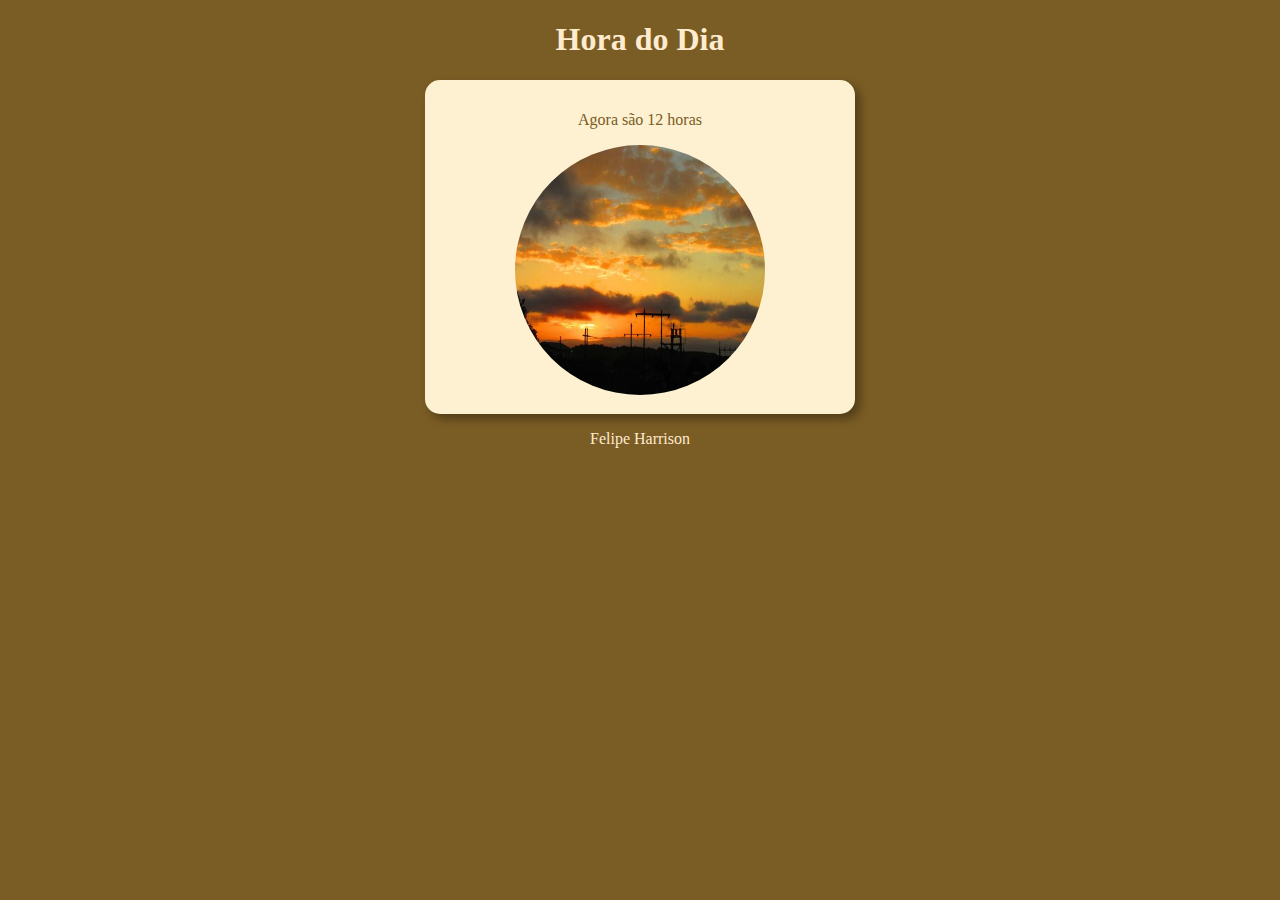
<file: Ex001/ex001.html>
<!DOCTYPE html>
<html lang="pt-br">
<head>
    <meta charset="UTF-8">
    <meta http-equiv="X-UA-Compatible" content="IE=edge">
    <meta name="viewport" content="width=device-width, initial-scale=1.0">
    <link rel="stylesheet" href="estilo.css">
 
    <title>Exercicio 001</title>
</head>
<body onload="carrega_website()">
    <header>
        <h1>Hora do Dia </h1>
    </header>
    <section>
        <div id = 'texto'>
            Horário do Dia
        </div>
        <div id = 'foto'>
            <img id = 'imagem' style = "border-radius: 50%" width="250" height="250"  src="images.jpg" alt="foto do dia">
        </div>
    </section>
    <footer>
        <p>Felipe Harrison</p>      
    </footer>
    <script src="ex001.js"></script>
</body>
</html>
</file>
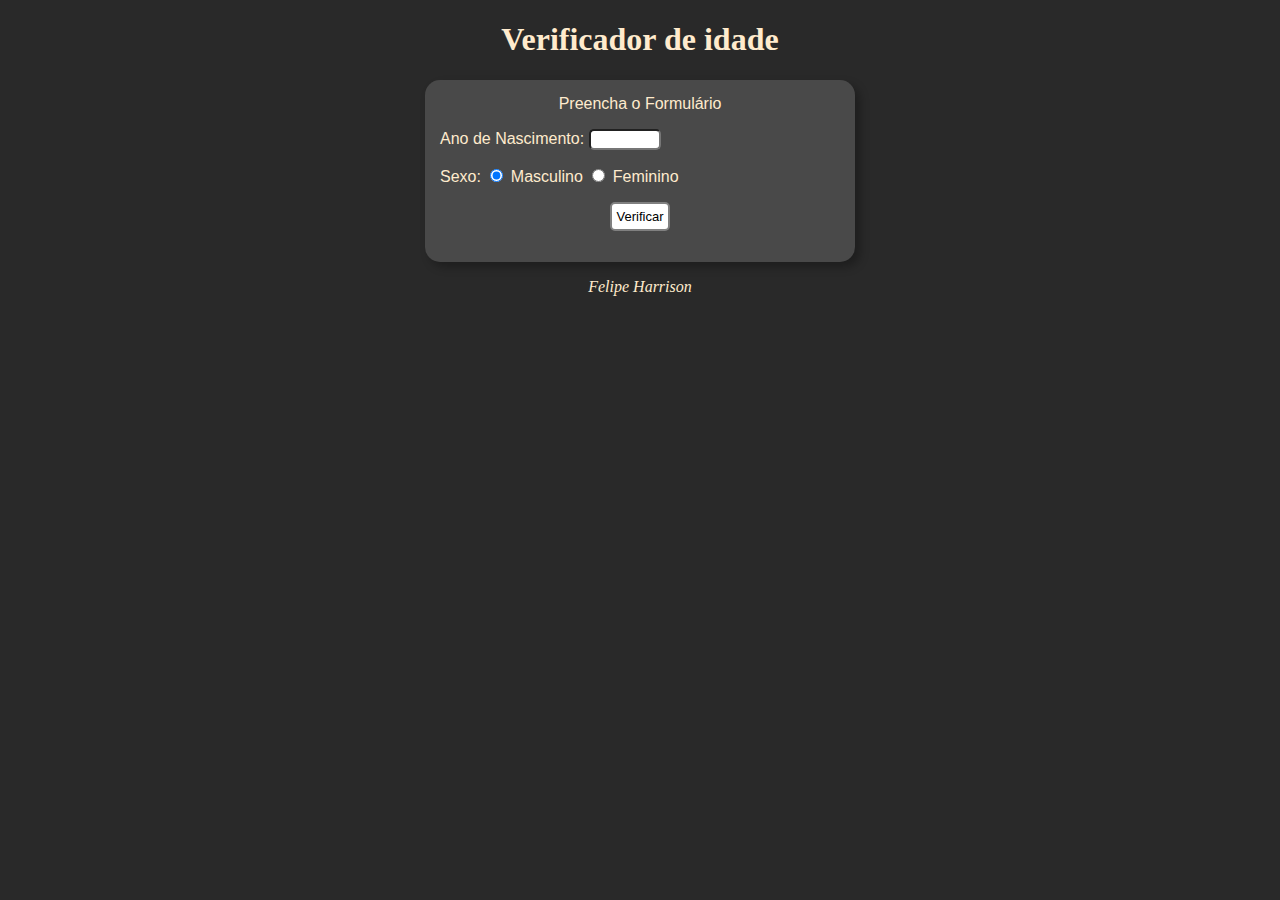
<file: Ex002/ex002.html>
<!DOCTYPE html>
<html lang="pt-br">
<head>
    <meta charset="UTF-8">
    <meta http-equiv="X-UA-Compatible" content="IE=edge">
    <meta name="viewport" content="width=device-width, initial-scale=1.0">
    <link rel="stylesheet" href="estilo.css">
    <style>

    </style>
    <title>Exercicio 002</title>
</head>
<body>
    <header>
        <h1>Verificador de idade</h1>
    </header>
    <section>
        Preencha o Formulário
        <div>
            <p style="text-align: left;">
                Ano de Nascimento:
                <input type="number" name="year" id="form_year" min = 1 max = 2021>
            </p>
            <p style="text-align: left;">
                Sexo:
                <input type="radio" name="sex" id="masc" checked>
                <label for="sex">Masculino</label>
                <input type="radio" name="sex" id="fem" >
                <label for="sex">Feminino</label>
            </p>
            <p>
                <button onclick="get_result()">Verificar</button>
            </p>
        </div>
        <div id = "result">

        </div>
    </section>
    <footer>
        <p>Felipe Harrison</p>      
    </footer>
    <script src="javascript.js"></script>
</body>
</html>
</file>
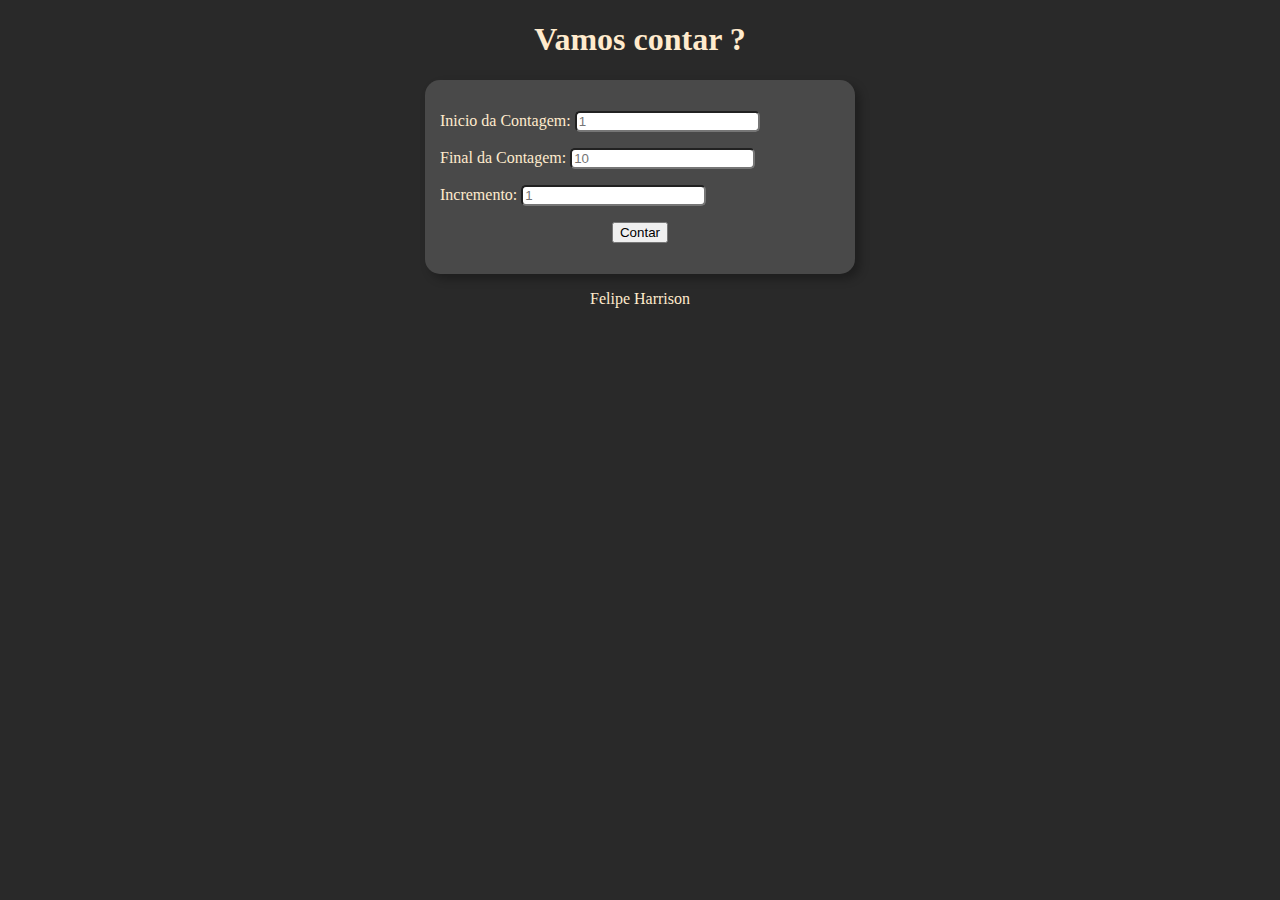
<file: Ex003/ex003.html>
<!DOCTYPE html>
<html lang="pt-br">
<head>
    <meta charset="UTF-8">
    <meta http-equiv="X-UA-Compatible" content="IE=edge">
    <meta name="viewport" content="width=device-width, initial-scale=1.0">
    <link rel="stylesheet" href="estilo.css">
    <style>

    </style>
    <title>Exercicio 003</title>
</head>
<body>
    <header>
        <h1>Vamos contar ?</h1>
    </header>
    <section>
        <div id = "form">
        <p>
            Inicio da Contagem: <input type="number" name="Começo: " id="sequence_start" placeholder="1" >
        </p>
        <p> 
            Final da Contagem: <input type="number" name="Fim: " id="sequence_finish" placeholder="10">
        </p>
        <p>
            Incremento: <input type="number" name="Incremento: " id="sequence_increment" placeholder="1">
        </p>
        <p id = "button">
            <input type="button" value="Contar" onclick="contador()" a>
        </p>
        </div>
        <div id = "resposta">

        </div>
    </section>
    <footer>
        <p>Felipe Harrison</p>      
    </footer>
    <script src="javascript.js"></script>
</body>
</html>
</file>
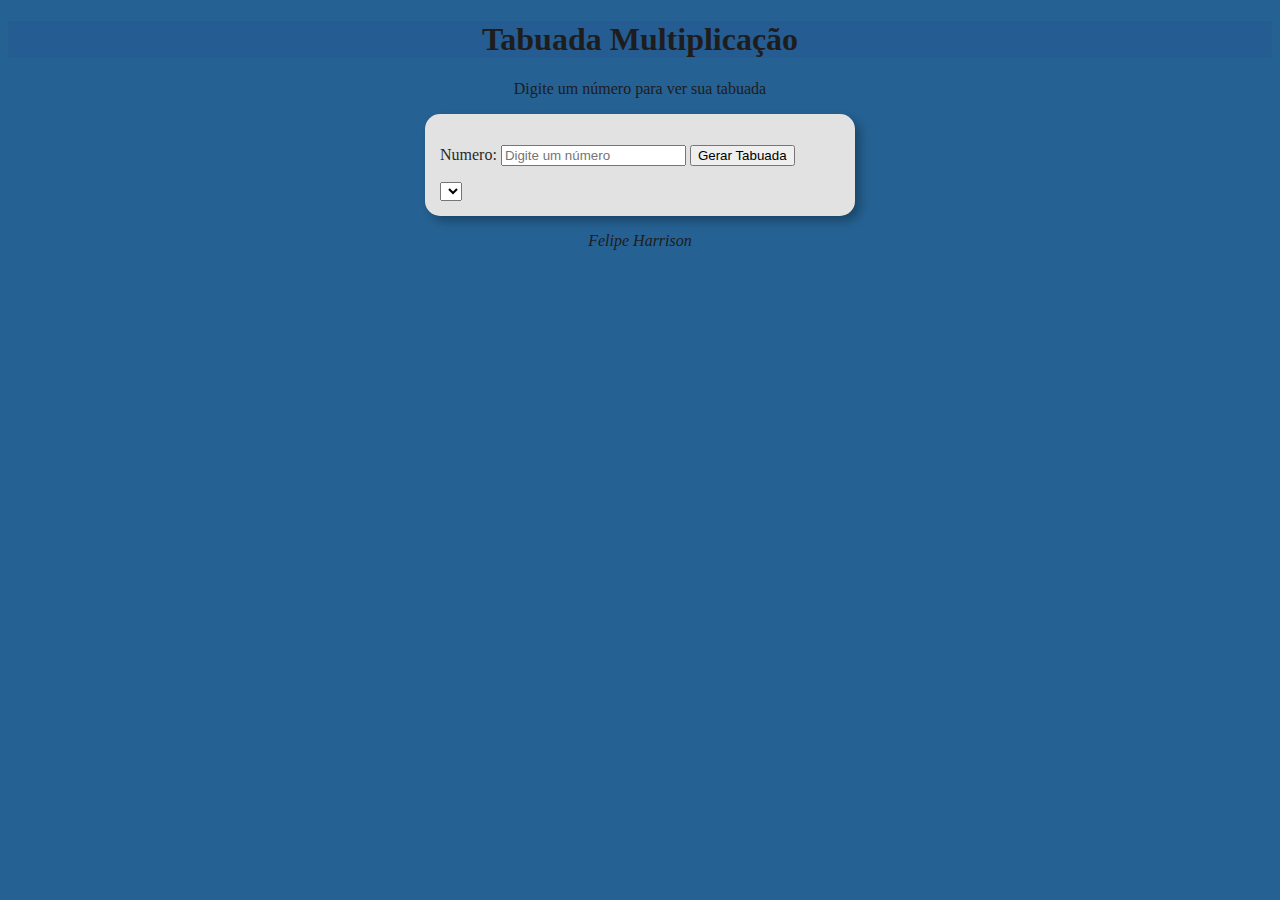
<file: Ex004/ex004.html>
<!DOCTYPE html>
<html lang="pt-br">
<head>
    <meta charset="UTF-8">
    <meta http-equiv="X-UA-Compatible" content="IE=edge">
    <meta name="viewport" content="width=device-width, initial-scale=1.0">
    <link rel="stylesheet" href="estilo.css">
    <style>

    </style>
    <title>Exercicio 004</title>
</head>
<body>
    <header>
        <h1>Tabuada Multiplicação</h1>
    </header>
    <p>
        Digite um número para ver sua tabuada
    </p>
    <section>
        <div id ="form">
            <p> 
        <form action="/">
            Numero: <input type="number" name="number" id="number" placeholder="Digite um número" required>
            <button id = "form_btn" type="submit" onclick="gera_tabuada()">Gerar Tabuada</button>
        </form>
            </p>
        </div>
        <div id ="resposta">
            <select name="Tabuada" id="tabuada"></select>
        </div>
    </section>
    <footer>
        <p>Felipe Harrison</p>      
    </footer>
    <script src="javascript.js"></script>
</body>
</html>
</file>
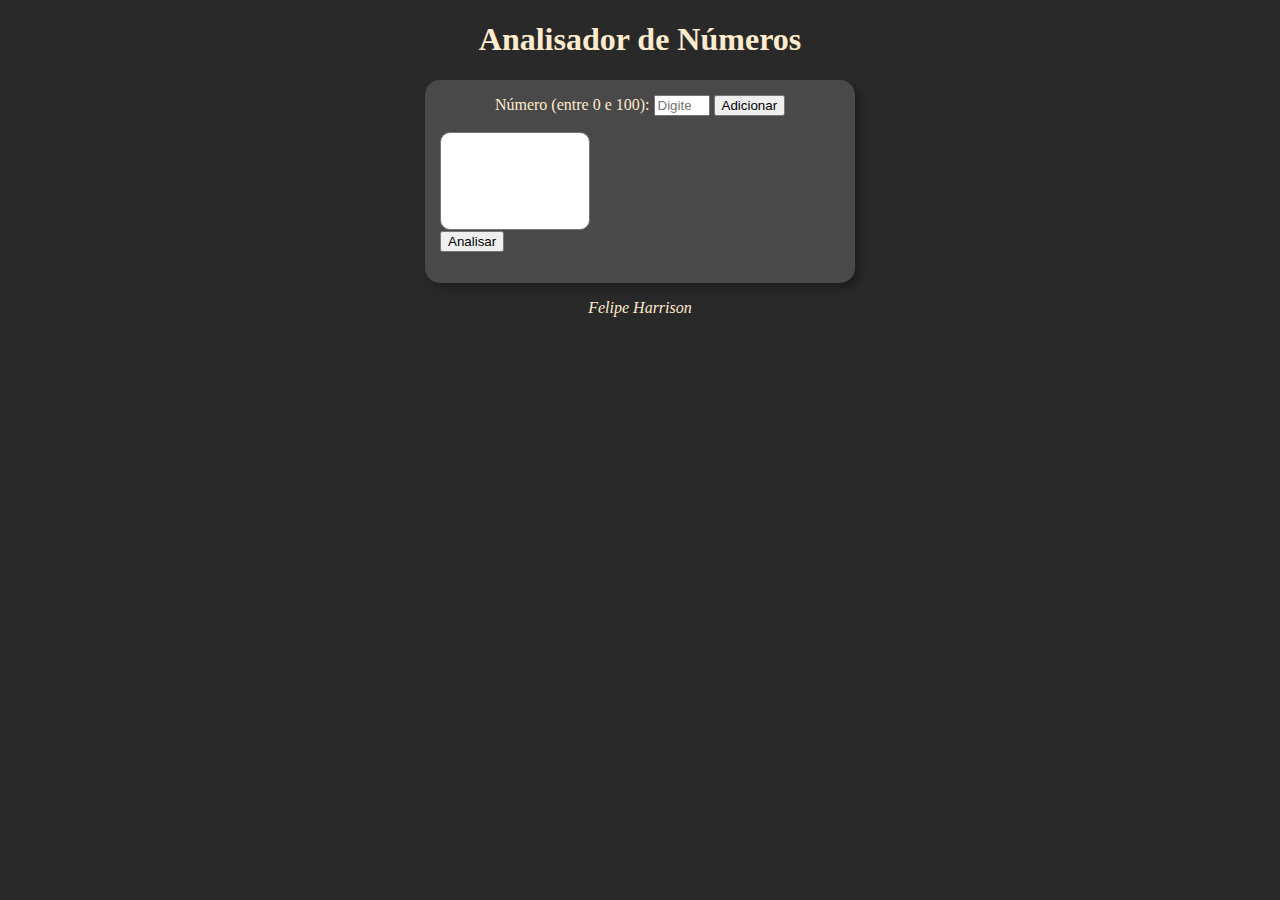
<file: Ex005/ex005.html>
<!DOCTYPE html>
<html lang="pt-br">
<head>
    <meta charset="UTF-8">
    <meta http-equiv="X-UA-Compatible" content="IE=edge">
    <meta name="viewport" content="width=device-width, initial-scale=1.0">
    <link rel="stylesheet" href="estilo.css">
    <style>

    </style>
    <title>Exercicio 005</title>
</head>
<body>
    <header>
        <h1>Analisador de Números</h1>
    </header>
    <section>
        <div>
            Número (entre 0 e 100): <input type="number" name="Number" id="number" placeholder="Digite um número" min = 1 max = 99>
            <button onclick="add_lista()">Adicionar</button>
            <p id = list_form>
            <select name="lista" id="lista" size = "6"></select>
            <br><input type="button" value="Analisar" onclick="faz_analise()">  
            </p>  
        </div>
        <div id = resposta></div>
    </section>
    <footer>
        <p>Felipe Harrison</p>      
    </footer>
    <script src="javascript.js"></script>
</body>
</html>
</file>
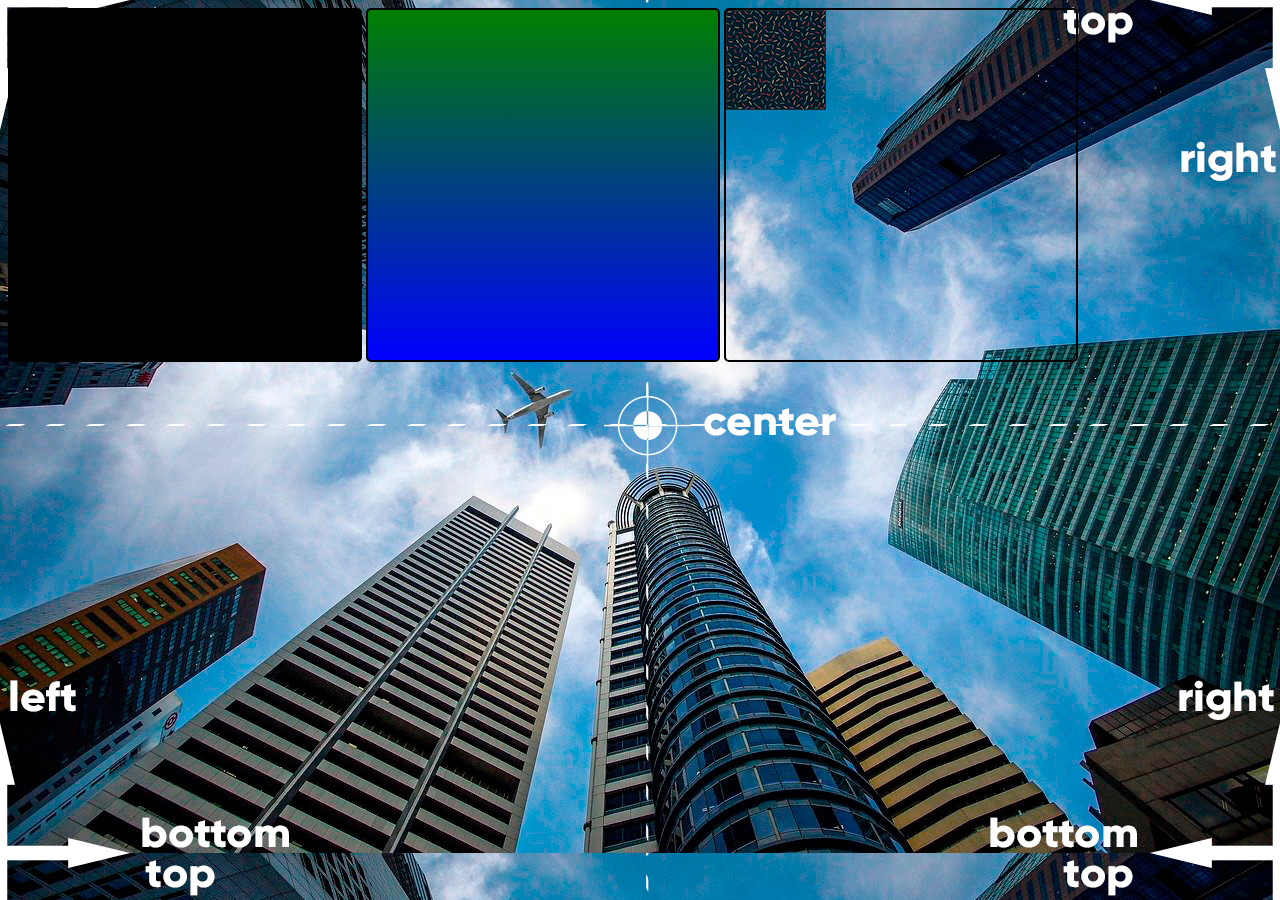
<file: Html e CSS/Aula01/Ex001.html>
<!DOCTYPE html>
<html lang="pt-br">
<head>
    <meta charset="UTF-8">
    <meta http-equiv="X-UA-Compatible" content="IE=edge">
    <meta name="viewport" content="width=device-width, initial-scale=1.0">
    <link rel="stylesheet" href="estilo.css">
    <style>

    </style>
    <title>Aula 01 - Imagens do HTML</title>
</head>
<body>
    <div class = "quadrado" id = "div1">

    </div>
    <div class = "quadrado" id = "div2">

    </div>
    <div class = "quadrado" id = "div3">

    </div>
</body>
</html>
</file>
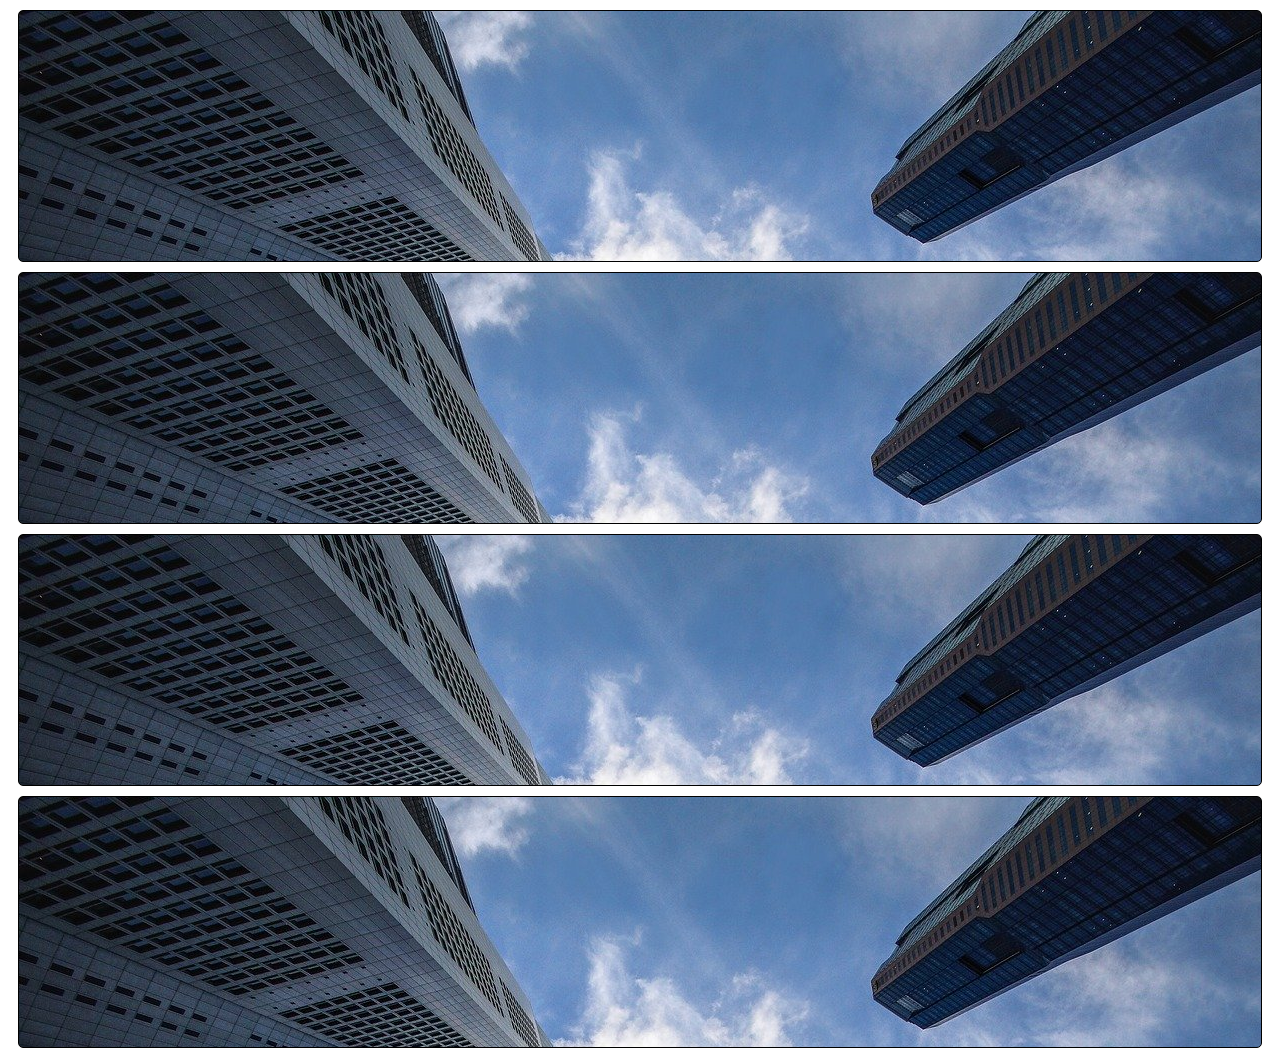
<file: Html e CSS/Aula02/Ex001.html>
<!DOCTYPE html>
<html lang="en">
<head>
    <meta charset="UTF-8">
    <meta http-equiv="X-UA-Compatible" content="IE=edge">
    <meta name="viewport" content="width=device-width, initial-scale=1.0">
    <link rel="stylesheet" href="estilo.css">
    <title>Aula 02 - Imagens em Html</title>
</head>
<body>
    <div class ="Imagem" id = "div1">

    </div>
    <div class ="Imagem" id = "div2">

    </div>
    <div class ="Imagem" id = "div3">

    </div>
    <div class ="Imagem" id = "div4">

    </div>
</body>
</html>
</file>
<file: Ex001/estilo.css>
body {
    background-color: rgb(41, 41, 41);
    color: blanchedalmond;
}

section{
    background: #fdf1d1;
    color: rgb(82, 82, 82);
    border-radius: 15px;
    padding: 15px;
    margin: auto;
    width: 400px;
    text-align: center;
    box-shadow: 5px 5px 10px rgba(0, 0, 0, 0.342);
}
header{
    color: blanchedalmond;
    text-align: center;
}
footer{
    color: blanchedalmond;
    text-align: center;
}
</file>
<file: Ex002/estilo.css>
body {
    background-color: rgb(41, 41, 41);
    color: blanchedalmond;
}

section{
    font: 1rem 'Fira Sans', sans-serif;
    background: rgb(73,73,73);
    color: blanchedalmond;
    border-radius: 15px;
    padding: 15px;
    margin: auto;
    width: 400px;
    text-align: center;
    box-shadow: 5px 5px 10px rgba(0, 0, 0, 0.281);
}
header{
    color: blanchedalmond;
    text-align: center;
}
footer{
    color: blanchedalmond;
    text-align: center;
    font-style: italic;
}

/* CSS no Formulário */

label{
    font: 1rem 'Fira Sans', sans-serif;
}

button{
    background: rgb(255, 255, 255);
    border-style: hidden;
    border-radius: 5px;
    padding: 5px;
    font: 1rem 'Fira Sans', sans-serif;
    font-size: small;
    border: 2px solid gray;

    transition-duration: 500ms;
}
button:hover{
    background: rgb(180, 180, 180);
    color: black;
}

input[type=number] {
    border-radius: 5px;
    -moz-appearance: textfield;
  }

input[type=number]:out-of-range{
    border-color: rgb(250, 17, 64);
}
</file>
<file: Ex003/estilo.css>
body {
    background-color: rgb(41, 41, 41);
    color: blanchedalmond;
}

section{
    background: rgb(73,73,73);
    color: blanchedalmond;
    border-radius: 15px;
    padding: 15px;
    margin: auto;
    width: 400px;
    text-align: center;
    box-shadow: 5px 5px 10px rgba(0, 0, 0, 0.281);
}
header{
    color: blanchedalmond;
    text-align: center;
}
footer{
    color: blanchedalmond;
    text-align: center;
}

div[id = form]{
    text-align: left;
}

input[type = number]{
    border-radius: 5px;
}   

p[id = "button"]{
    text-align: center;
}
</file>
<file: Ex004/estilo.css>
body {
    background-color: rgb(37, 97, 146);
    text-align: center;
    color: rgb(31, 28, 28);
}

section{
    background: rgb(226, 226, 226);
    color: rgb(41, 41, 41);
    border-radius: 15px;
    padding: 15px;
    margin: auto;
    width: 400px;
    text-align: center;
    box-shadow: 5px 5px 10px rgba(0, 0, 0, 0.281);
}
header{
    background-size: 80%;
    background-color: rgb(37, 93, 146);
    color: rgb(31, 28, 28);
    text-align: center;
}
footer{
    color: rgb(31, 28, 28);
    text-align: center;
    font-style: italic;
}

div[id=form]{
    color: rgb(41, 41, 41);
    text-align: left;
}
div[id=resposta]{
    text-align: left;
}
</file>
<file: Ex005/estilo.css>
body {
    /*Background*/
    background-color: rgb(41, 41, 41);
    /*Text*/
    color: blanchedalmond;
    text-align: center;
}

section{
    /*Background*/
    background: rgb(73,73,73);
    /*Shape*/
    border-radius: 15px;
    padding: 15px;
    margin: auto;
    width: 400px;
    /*Text*/
    color: blanchedalmond;
    text-align: center;
    /*Effect*/
    box-shadow: 5px 5px 10px rgba(0, 0, 0, 0.281);
}
header{
    /*Text*/
    color: blanchedalmond;
    text-align: center;
}
footer{
    /*Text*/
    color: blanchedalmond;
    text-align: center;
    font-style: italic;
}

select[id= lista]{
    align-items: baseline;
    width: 150px;
    border-radius: 10px;
    direction: ltr;
    padding-left: 0;
}

p[id = list_form]{
    text-align: left;
}

input[id = number]:out-of-range{
    border-color: rgb(255, 0, 51);
}

div[id = resposta]{
    text-align: left;
    
}
</file>
<file: Html e CSS/Aula01/estilo.css>
body{
    background-image: url("../Imagens/wallpaper003.jpg");
}

.quadrado{

    display: inline-block;
    border-radius: 5px;
    height: 350px;
    width: 350px;
    border: 2px solid black;


}

#div1{
    background-color: black;
}

#div2{
    background-image:linear-gradient(to bottom, green,blue);
}

#div3{
    background-image: url("../Imagens/pattern001.png");
    background-repeat: no-repeat; /*Define se a imagem sera repetido*/

}
</file>
<file: Html e CSS/Aula02/estilo.css>
.Imagem{
    border: 1px solid black;
    border-radius: 5px;
    background-image: url("../Imagens/wallpaper002.jpg");
    height: 250px;
    margin: 10px;
}

#div1{

}

#div2{
    
}

#div3{
    
}

#div4{
    
}
</file>
